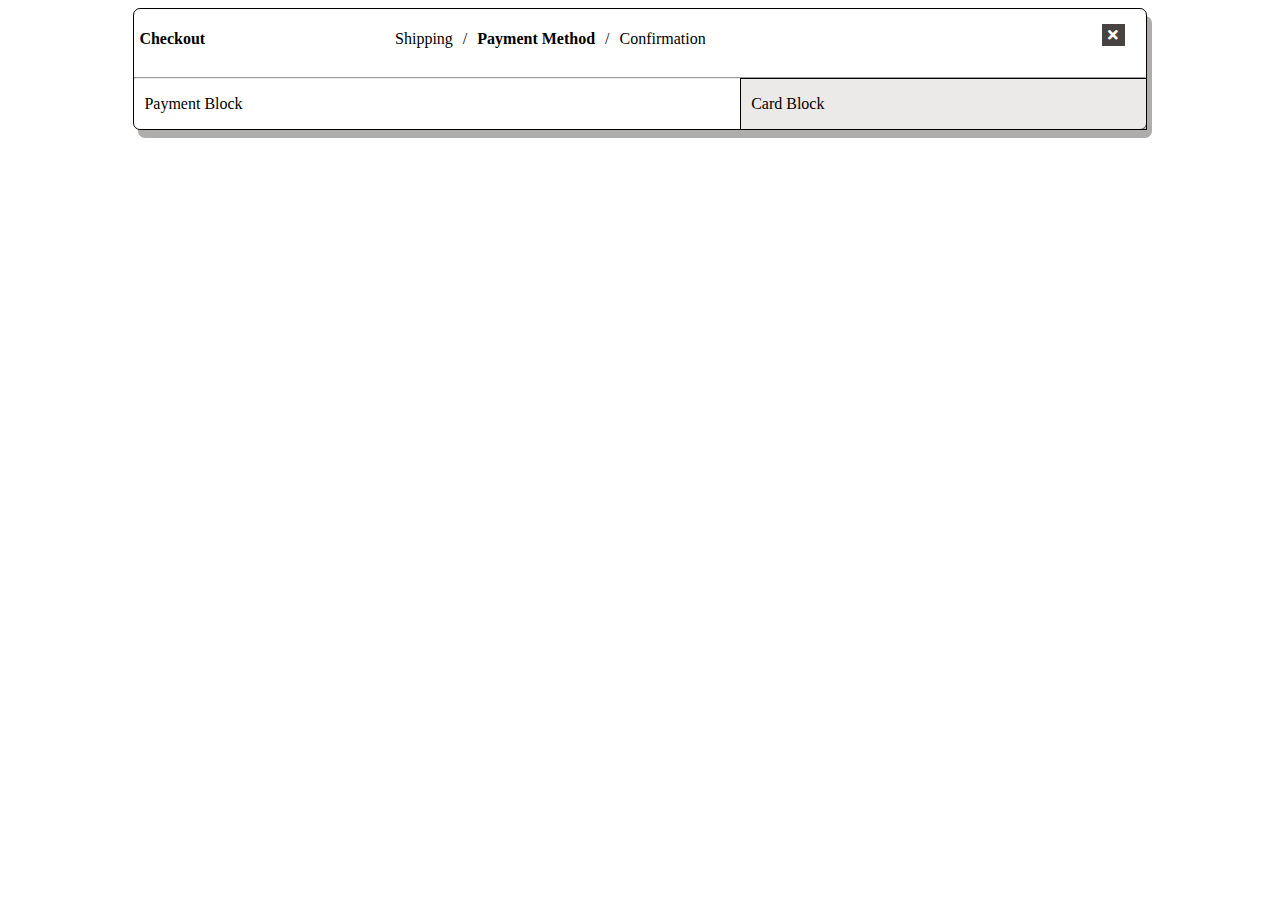
<file: Jayadeep day 1 task/index.html>
<!DOCTYPE html>
<html>

<head>
    <meta charset="utf-8">
    <meta name="viewport" content="width=device-width, initial-scale=1">
    <link rel="stylesheet" href="style.css">
    <link rel="stylesheet" href="https://cdnjs.cloudflare.com/ajax/libs/font-awesome/5.15.3/css/all.min.css" />
    <title></title>
</head>

<body>
    <center>
        <div class="container">
            <div class="checkOut">
                <p> <b>Checkout</b></p>
                <div class="checkOut-text">
                    <p>Shipping </p>
                    <p>/</p>
                    <p><b>Payment Method </b></p>
                    <p>/</p>
                    <p>Confirmation</p>
                </div>
                <div class="exit-btn">
                    <i class="fas fa-times exit-icon"></i>
                </div>
            </div>
            <hr>
            <div class="payment">
            <p>Payment Block</p>
            <div class="card-block"><p>Card Block</p></div>
            </div>
        </div>
    </center>
</body>

</html>
</file>
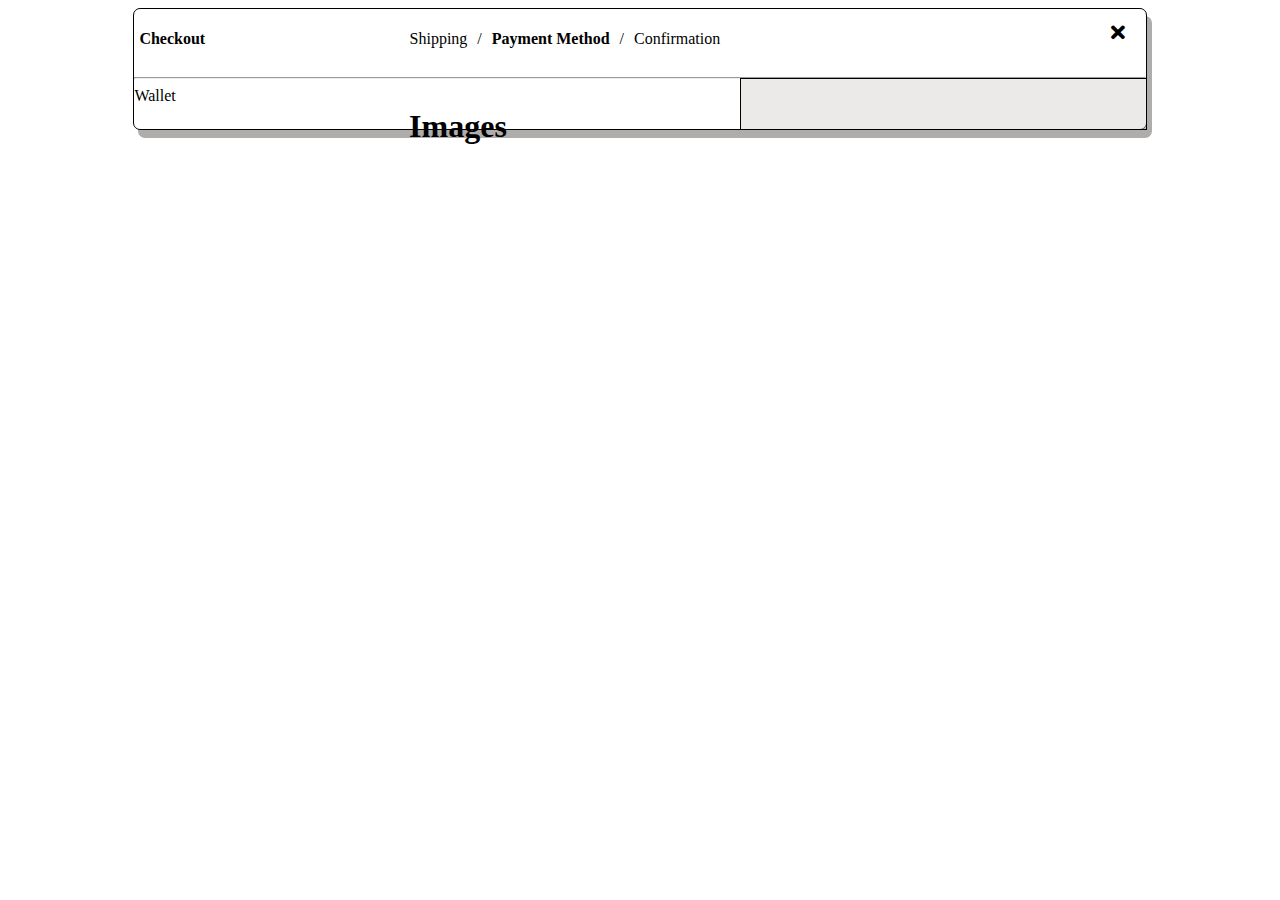
<file: Jayadeep day 2 task/index.html>
<!DOCTYPE html>
<html>

<head>
    <meta charset="utf-8">
    <meta name="viewport" content="width=device-width, initial-scale=1">
    <link rel="stylesheet" href="style.css">
    <link rel="stylesheet" href="https://cdnjs.cloudflare.com/ajax/libs/font-awesome/5.15.3/css/all.min.css" />
    <title></title>
</head>

<body>
    <center>
        <div class="co-container">
            <div class="co-checkOut">
                <p> <b>Checkout</b></p>
                <div class="co-checkOut-text">
                    <p>Shipping </p>
                    <p>/</p>
                    <p><b>Payment Method </b></p>
                    <p>/</p>
                    <p>Confirmation</p>
                </div>
                <div class="co-exit-btn">
                    <i class="fas fa-times exit-icon"></i>
                </div>
            </div>
            <hr>
            <div class="co-payment">
            <div>Wallet</div>
             
            
            <h1>Images</h1>
            <div class="co-card-block">
               
            </div>
            </div>
        </div>
    </center>
</body>

</html>
</file>
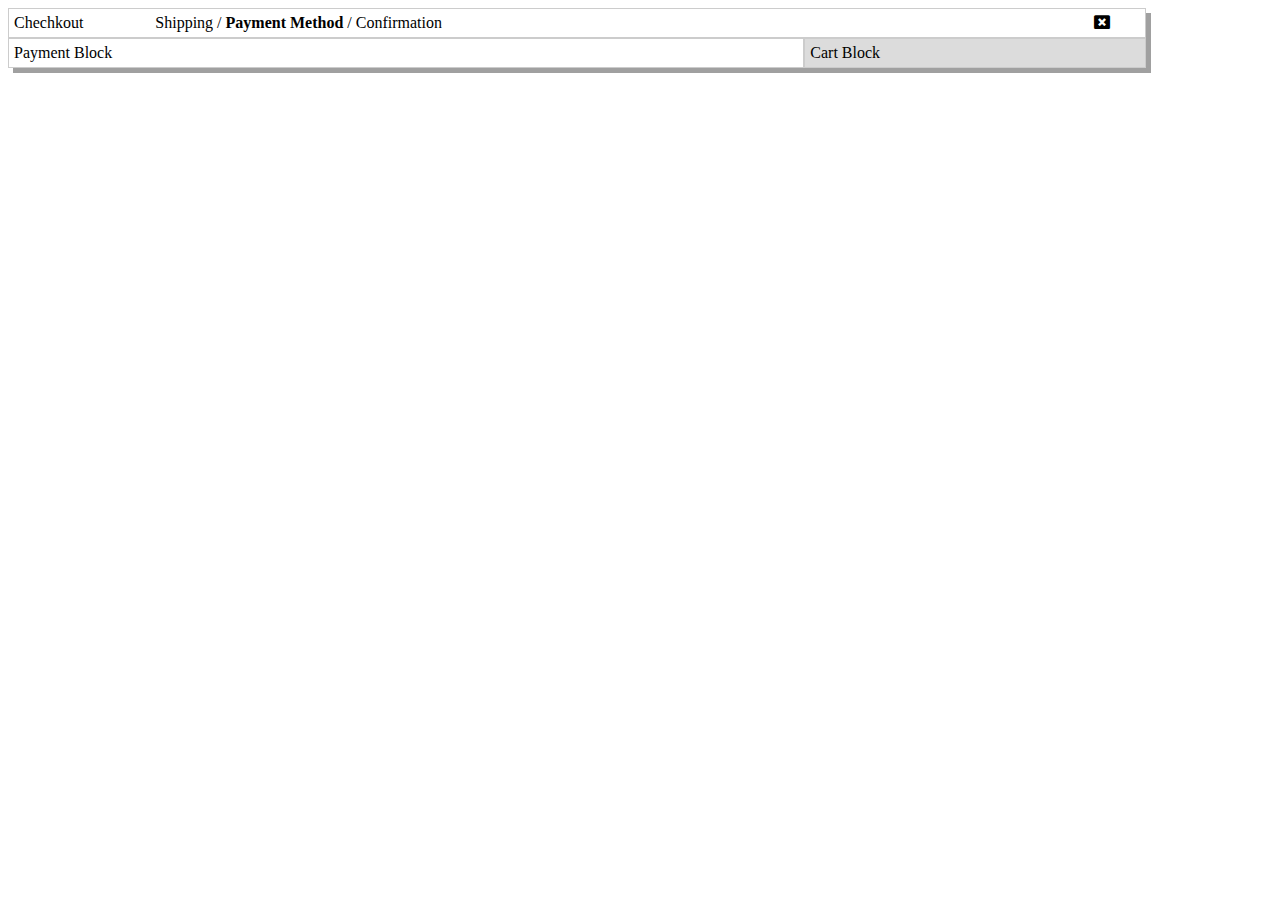
<file: task 01/index.html>
<!DOCTYPE html>
<html>
  <head> 


    <link rel="stylesheet" href="http://yui.yahooapis.com/3.18.1/build/cssreset/cssreset-min.css">
    <link rel="stylesheet" href="https://cdnjs.cloudflare.com/ajax/libs/font-awesome/4.7.0/css/font-awesome.min.css">
    <link rel="stylesheet" href="style.css">
  </head>
  <body>

<div class="table">
  <div class="row ">
    <div class="cell1">Chechkout &emsp;&emsp;&emsp;&emsp; Shipping  /  <b>Payment Method </b> / Confirmation </div>
    <div class="cell2"> <i class="fa fa-window-close close"></i>  </div>
  </div>
  </div>
 <div class="table">
  <div class="row">
    <div class="cell3">Payment Block</div>
    <div class="cell4">Cart Block</div>
    
  </div>
  </div>
  </body>
</html>
</file>
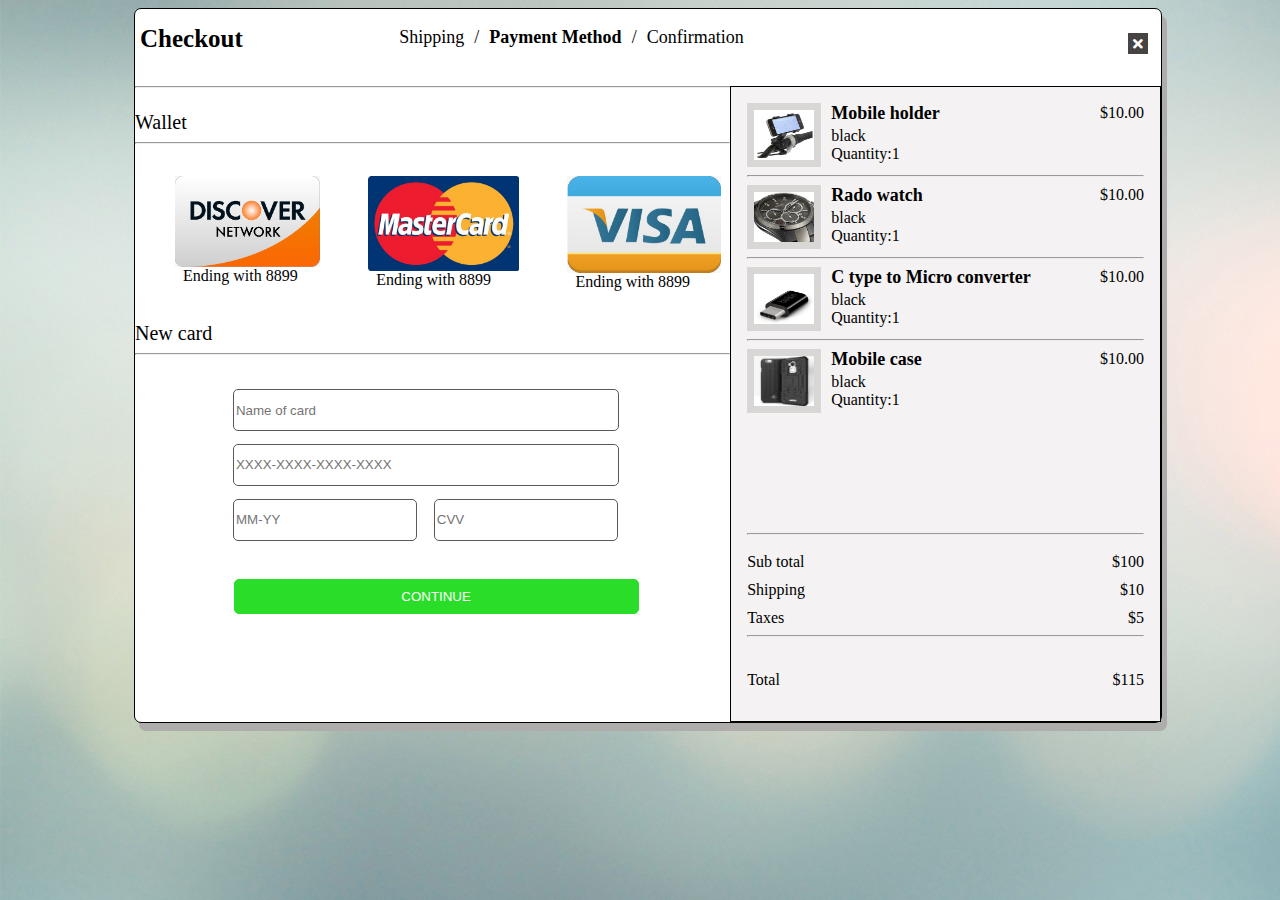
<file: Jayadeep day 2 task/Jayadeep day 3 task/index.html>
<!DOCTYPE html>
<html>

<head>
    <meta charset="utf-8" />
    <meta name="viewport" content="width=device-width, initial-scale=1" />
    <link rel="stylesheet" href="style.css" />
    <link rel="stylesheet" href="https://cdnjs.cloudflare.com/ajax/libs/font-awesome/5.15.3/css/all.min.css" />
    <title></title>
</head>

<body>
    <div class="body">
        <div class="co-container">
            <div class="co-checkOut">
                <p><b>Checkout</b></p>
                <div class="co-checkOut-text">
                    <p>Shipping</p>
                    <p>/</p>
                    <p><b>Payment Method </b></p>
                    <p>/</p>
                    <p>Confirmation</p>
                </div>
                <div class="co-exit-btn">
                    <i class="fas fa-times co-exit-icon"></i>
                </div>
            </div>
            <hr />

            <div class="co-mid">
                <div class="co-done">
                    <div>
                        <p class="co-heading">Wallet</p>
                        <hr />
                    </div>

                    <div class="co-cards">
                        <div class="co-card">
                            <img alt="discover" src="images/cards/discoverCard.jpg" />
                            <p>Ending with 8899</p>
                        </div>
                        <div class="co-card">
                            <img alt="masterCard" src="images/cards/masterCard.jpg" />
                            <p>Ending with 8899</p>
                        </div>
                        <div class="co-card">
                            <img alt="visa" src="images/cards/visa.jpg" />
                            <p>Ending with 8899</p>
                        </div>
                    </div>
                    <div>
                        <p class="co-heading">New card</p>
                        <hr />
                    </div>
                    <div class="input-form">
                        <form>
                            <div class="form-input">
                                <input type="text" placeholder="Name of card" required />
                            </div>
                            <div class="form-input">
                                <input type="text" placeholder="XXXX-XXXX-XXXX-XXXX" required />
                            </div>
                            <div class="form-input spe">
                                <input type="text" placeholder="MM-YY" required />
                                <input type="text" placeholder="CVV" required />
                            </div>
                            <div class="co-continue">
                                <button type="submit" class="">CONTINUE</button>
                            </div>
                        </form>
                    </div>
                </div>
                <div class="co-cart">
                    <div class="co-item-1">
                        <img alt="item1" src="images/products/mobileHolder.jpg" />
                        <div class="co-item-text">
                            <span class="co-head">Mobile holder</span>
                            <span class="co-details">black</span>
                            <span>Quantity:1</span>
                        </div>
                        <div class="co-price">
                            <p>$10.00</p>
                        </div>
                    </div>
                    <hr />
                    <div class="co-item-1">
                        <img alt="item1" src="images/products/watch.jpg" />
                        <div class="co-item-text">
                            <span class="co-head">Rado watch</span>
                            <span class="co-details">black</span>
                            <span>Quantity:1</span>
                        </div>
                        <div class="co-price">
                            <p>$10.00</p>
                        </div>
                    </div>
                    <hr />
                    <div class="co-item-1">
                        <img alt="item1" src="images/products/Ctype.jpg" />
                        <div class="co-item-text">
                            <span class="co-head">C type to Micro converter</span>
                            <span class="co-details">black</span>
                            <span>Quantity:1</span>
                        </div>
                        <div class="co-price">
                            <p>$10.00</p>
                        </div>
                    </div>
                    <hr />
                    <div class="co-item-1">
                        <img alt="item1" src="images/products/mobileCase.jpg" />
                        <div class="co-item-text">
                            <span class="co-head">Mobile case</span>
                            <span class="co-details">black</span>
                            <span>Quantity:1</span>
                        </div>
                        <div class="co-price">
                            <p>$10.00</p>
                        </div>
                    </div>
                    <hr style="margin-top: 120px" />
                    <div class="co-total-section">
                        <div class="co-total-div">
                            <span>Sub total</span>
                            <span>$100</span>
                        </div>
                        <div class="co-total-div">
                            <span>Shipping</span>
                            <span>$10</span>
                        </div>
                        <div class="co-total-div">
                            <span>Taxes</span>
                            <span>$5</span>
                        </div>
                        <hr />
                        <div class="co-total-div">
                            <p>Total</p>
                            <p>$115</p>
                        </div>
                    </div>
                </div>
            </div>
        </div>
    </div>
</body>

</html>
</file>
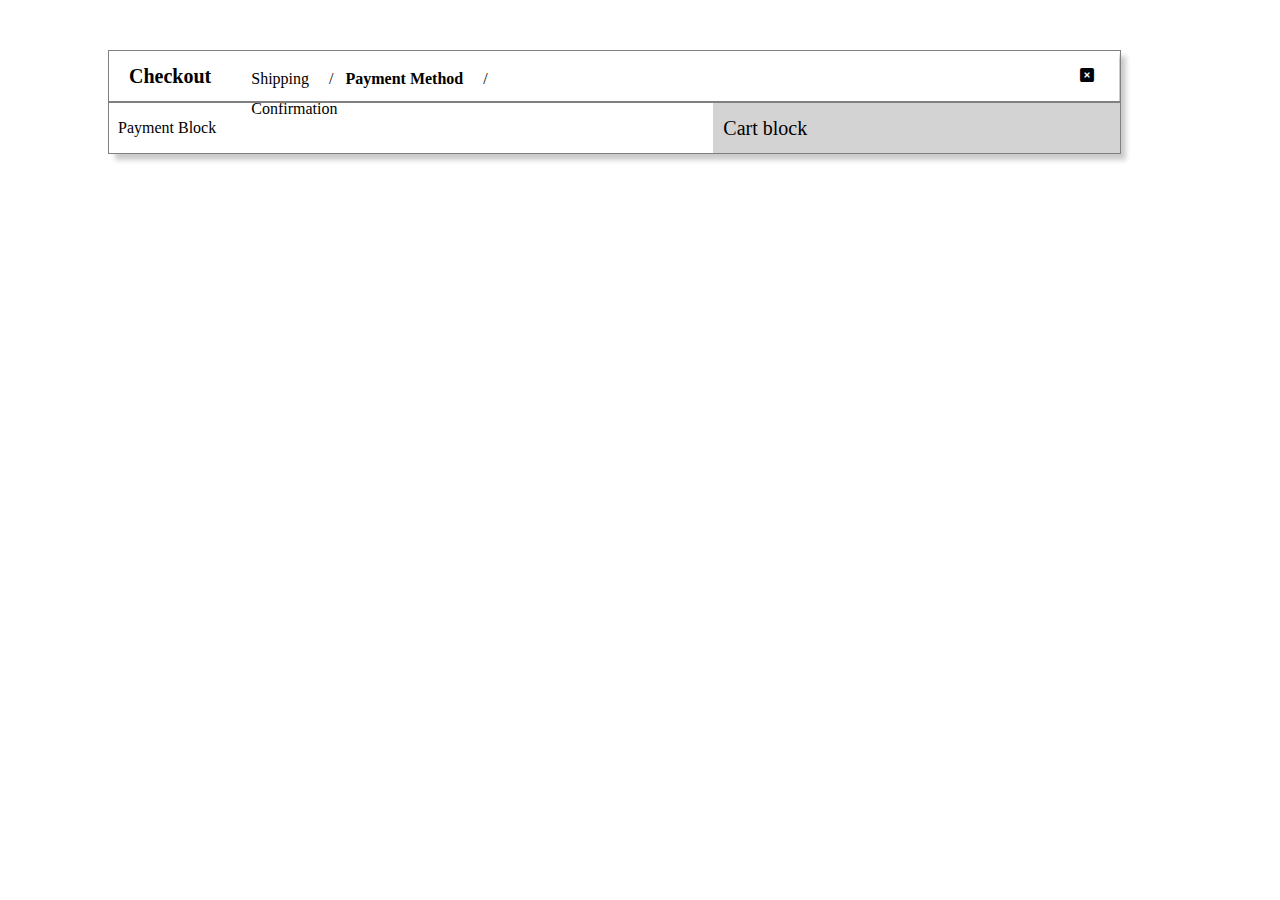
<file: week-1/task-1/index.html>
<!DOCTYPE html>
    <html>
    <head>
        <meta charset=""UTF-8">
        <link rel="stylesheet" href="style.css">
        <Link rel="stylesheet" href="https://cdnjs.cloudflare.com/ajax/libs/font-awesome/6.4.0/css/all.min.css">
    </head>
        <body>
                <div class="container">
                    <div class="top">
                        <div id="b1"><b>Checkout</b></div>
                        <div id="b2">Shipping &nbsp&nbsp&nbsp /&nbsp&nbsp&nbsp<b>Payment Method</b>&nbsp&nbsp&nbsp&nbsp /&nbsp&nbsp&nbsp Confirmation</div>
                        <div id="b3"> <i class="fa-solid fa-square-xmark" style="color: #00040a;"></i></div>
                    </div>
                    <div class="bottom">
                        <div id="b4">Payment Block</div>
                        <div id="b5"> Cart block</div>
                    </div>
                    
                </div>
        
        </body>
</html>
</file>
<file: Jayadeep day 1 task/style.css>
.container{
    border-radius: 7px;
    padding: 0px;
    width: 80%;
    height: 10%;
    border: 1px solid black;
    box-shadow: 5px 8px #afacac;
    
}
.checkOut{
    padding: 5px;
    display: flex;
    justify-content: space-between;
    
}
.checkOut-text{
    margin-right: 180px;
    display: flex;

}
.checkOut-text>p{
  padding-right: 10px;
} 
.exit-btn{
    padding: 0.5rem 1rem 0rem 1rem;
    font-size: 20px;
}
.exit-icon{
    width: 23px;
    height: 18px;
    font-size: 14px;
    background-color: rgb(72, 67, 67);
    color: white;
    padding-top: 4px;
}
.payment{
    height: 42px;
    display: flex;
    justify-content: space-between;
}
.payment>p{
    margin-left: 10px;
    margin-top: auto; 
}
.card-block{
    background-color: rgba(201, 193, 193, 0.351);
    margin-top: -9px;
    margin-right: -1px;
    border: 1px solid black;
    width: 40%;
    height: 50px;
    display: flex;
    justify-content: space-between;
}
.card-block>p{
    margin-left: 10px;
    padding: auto;  
}
</file>
<file: Jayadeep day 2 task/style.css>
.co-container{
    border-radius: 7px;
    padding: 0px;
    width: 80%;
    height: 10%;
    border: 1px solid black;
    box-shadow: 5px 8px #afacac;
    
}
.co-checkOut{
    padding: 5px;
    display: flex;
    justify-content: space-between;
    
}
.co-checkOut-text{
    margin-right: 180px;
    margin-left:20px;
    display: flex;

}
.co-checkOut-text>p{
  padding-right: 10px;
} 
.co-exit-btn{
    padding: 0.5rem 1rem 0rem 1rem;
    font-size: 20px;
}
.co-exit-icon{
    width: 23px;
    height: 18px;
    font-size: 14px;
    background-color: rgb(72, 67, 67);
    color: white;
    padding-top: 4px;
}
.co-payment{
    height: 42px;
    display: flex;
    justify-content: space-between;
}
.co-payment>p{
    margin-left: 10px;
    margin-top: auto; 
}
.co-card-block{
    background-color: rgba(201, 193, 193, 0.351);
    margin-top: -9px;
    margin-right: -1px;
    border: 1px solid black;
    width: 40%;
    height: 50px;
    display: flex;
    justify-content: space-between;
}
.co-card-block>p{
    margin-left: 10px;
    padding: auto;  
}
</file>
<file: task 01/style.css>
.table {
  display: table;
  width: 90%;
}

.row {
  display: table-row;
}

.cell1 {
  display: table-cell;
  padding: 5px;
  width:95%;
  border: 1px solid #ccc;
  border-right-width: 0px;
}
.cell2 {
  display: table-cell;
  padding: 5px;
  width:5%;
  border: 1px solid #ccc;
  border-left-width: 0px;
  box-shadow: 5px 5px #a0a0a0;
}
.cell3 {
  display: table-cell;
  padding: 5px;
  width:70%;
  border: 1px solid #ccc;
  box-shadow: 5px 5px #a0a0a0;
}
.cell4 {
  display: table-cell;
  background-color: #DCDCDC;
  padding: 5px;
  width:30%;
  border: 1px solid #ccc;
  box-shadow: 5px 5px #a0a0a0;
}
</file>
<file: Jayadeep day 2 task/Jayadeep day 3 task/style.css>
body {
    background-image: url("images/background.jpg");
    width: 100%;
}

.body {

    height: fit-content;
    display: flex;
    justify-content: center;
    margin-left: 20px;
    margin-right: 20px;
}

.co-container {

    
    border-radius: 7px;
    padding: 0px;
    width: 95%;
    min-height: fit-content;
    /* Set the minimum height to fit the content */
    border: 1px solid black;
    box-shadow: 5px 8px #afacac;
    background-color: rgb(255, 255, 255);
}

.co-checkOut {

    padding: 5px;
    display: flex;
    justify-content: space-between;
    padding-bottom: 0px;
    padding-top: 0px;
    margin: 0px;
}

.co-checkOut-text {

    margin-right: 180px;
     padding-left: 50px; 
    display: flex;
    font-size: 18px;
    visibility: visible;
}

.co-checkOut>p>b {
    font-size: 25px;
    font-weight: bold;
    margin: 0px;
    margin-top: 15px;
}

.co-checkOut-text>p {
    padding-right: 10px;
}

.co-exit-btn {
    padding: 0.5rem 0.5rem 0.5rem 0.5rem;
    margin-bottom: 1rem;
    margin-top: 1rem;
    display: flex;
    align-items: center;
    justify-content: center;
}

.co-exit-icon {
    width: 15px;
    font-size: 14px;
    background-color: rgb(72, 67, 67);
    color: white;
    padding-left: 5px;
    padding-top: 4px;
    padding-bottom: 3px;

}


.co-payment {
    height: 42px;
    display: flex;
    justify-content: space-between;
}

.co-payment>p {
    margin-left: 10px;
    margin-top: auto;
}

.co-card-block {
    background-color: rgba(201, 193, 193, 0.351);
    margin-top: -9px;
    margin-right: -1px;
    border: 1px solid black;
    width: 40%;
    height: 50px;
    display: flex;
    justify-content: space-between;
}

.co-card-block>p {
    margin-left: 10px;
    padding: auto;
}

.co-cards {
    display: flex;
    grid-template-columns: auto auto auto;
}

.co-card {
    display: flex;
    flex-direction: column;
    margin-left: 1rem;
    margin-right: 1rem;
}

.co-card:active {
    cursor: pointer;
    background-color: #f4f2f2cd;
    background-size: cover;
    padding-left: -0.5rem;
}

.co-card>p {

    display: flex;
    margin-top: 0px;
    padding: 0rem 0.5rem 0rem 2rem;
}

.co-card>img {
    width: 90%;
    padding-top: 1.5rem;
    padding-left: 1.5rem;
    padding-right: 1.5rem;
}

.input-form {
    display: flex;
    flex-direction: row;
    justify-content: center;
    padding-top: 20px;
}

.year {

    display: flex;
    flex-grow: 2;
}

.hello {
    display: flex;
    flex-direction: column;
}

.co-mid {
    display: flex;
    flex-direction: row;
    width: 100%;

}

.co-cart {
    background-color: #f4f2f2;
    padding: 1rem;
    margin-top: -10px;
    width: 40%;
    height: auto;
    border: 1px solid black;
}

.co-item-1 {
    display: flex;
    flex-direction: row;
}

.co-item-1>img {
    border: 7px solid #d9d6d6;
    margin-right: 10px;
    width: 60px;
    height: 50px;
}

.co-item-text {
    display: flex;
    flex-direction: column;
}

.co-details {
    margin-top: -7px;
}

.co-head {
    font-size: 18px;
    font-weight: bold;
    padding-bottom: 10px;
}

.co-price {
    margin-top: -15px;
    margin-left: auto;
}

.co-total-div {
    display: flex;
    justify-content: space-between;
    padding-top: 10px;
}

.co-done {
    display: flex;
    flex-direction: column;
    width: 60%;
}

.co-heading {
    margin: 0px;
    margin-top: 15px;
    font-size: 20px;
}

.form-input input {
    border-radius: 5px;
    border: 1px solid rgb(93, 88, 88);
    margin: 0.4rem;
    width: 380px;
    height: 38px;
    /* Adjust the value to change the width */
}

.spe input {
    width: 178px;
}

.co-continue {
    display: flex;
}

.co-continue>button {
    margin-top: 2rem;
    margin-left: 7px;
    width: 405px;
    height: 35px;
    background-color: rgb(41, 221, 41);
    border-radius: 5px;
    color: white;
    border: 1px solid rgb(41, 221, 41);
}
@media screen and (min-width: 992px) {
    .body{
        margin-left: 100px;
        margin-right: 100px;
    }
    .co-checkOut-text {

        
        margin-left:-80px;
        display: flex;
        font-size: 18px;
    
    }
    .co-done{
        width: 60%;
    }
    .co-cart{
        width: 40%;
    }
  }
  @media screen and (max-width: 992px) {
    .body{
        margin-left: 20px;
        margin-right: 20px;
    }
  }
  @media screen and (max-width:768px){
    .body{
        margin-left: 20px;
        margin-right: 20px;
        width: 90%;
    }
    .co-checkOut-text{
        visibility: hidden;
    }
    .co-checkOut{
        display: flex;
        justify-content: space-between;
    }
    .co-exit-btn{

        padding: 0px;
        margin-left: -500px;
    }
    .co-card>img {
        width: 40%;
    }
    .co-card>p {
        font-size: 10px;
        margin-left: -7px;
    }
    .co-done{
        width:50%;
    }
    .co-cart{
        width:50%;
    }
    .form-input input {
        width: 200px;
        margin-left: 50px;
        margin-right: 50px;
    }
    .co-continue>button {
        width: 200px;
        margin-left: 50px;
        margin-right: 50px;
    }
    
  }
  @media screen and (max-width:600px){
    .body{
        margin-left: 20px;
        margin-right: 20px;
        width: 100%;
        display: flex;
        justify-content: space-evenly;
    }
    .co-mid {
        display: flex;
        flex-direction: column-reverse;
    }
    .co-done{
        width:100%;
    }
    .co-cart{
        width:93%;
        margin-left: 0px;
        margin-right: 0px;
    }
    .co-card>img{
        width: 90%;
    }
    .co-card>p {
        font-size: 20px;
       
    }
    .form-input input {
        width: 200px;
        margin-left: 95px;
        margin-right: 75px;
    }
    .co-continue{
        
        margin-left: 45px;
        margin-right: 75px;
    }
  }
  @media screen and (max-width:433px){
    .co-cards {

        display: flex;
        flex-direction: column;
    }
    .co-card>img{
        width: 90%;
    }
    .co-cart{
        width:90%;
    }
    .form-input input {
        width: 200px;
        margin-left: 75px;
        margin-right: 75px;
    }
    .co-continue{
        
        margin-left: 25px;
        margin-right: 75px;
    }
    
  }
</file>
<file: week-1/task-1/style.css>
.container{
  display:flex;
  flex-direction:column;
  line-height:30px;
    width:80%;
    height:20%;
   margin-left:100px;
   margin-top:50px;
   box-shadow:7px 6px 5px #cbcbcb;
}
.top{
    width:100%;
    display:flex;
    flex-direction:row;
    height:50px;
    border:0.1px solid gray;
   margin-bottom:0.1px;
    

}
#b1{
    width:10%;
    
    padding-left: 20px;
    padding-top: 10px;
    font-size:20px;
     
}
#b2{
    width:80%;
    
  padding-top:13px;
  padding-left: 40px;
  font-size:16px;
}
#b3{
   
    padding-left:50%;
   
    padding-top:10px;
    width:10%;
}
   
.bottom{
    width:100%;
    display:flex;
    flex-direction:row;
    height:50px;
    border:0.1px solid gray;
    margin-top:0.1px;
   
}
#b4{
    width:60%;
    padding-top:10px;
    padding-left:9px;
}
#b5{
    width:40%;
    padding-left: 10px;
    padding-top:10px;
    font-size:20px;
    background-color:lightgray;
}
</file>
